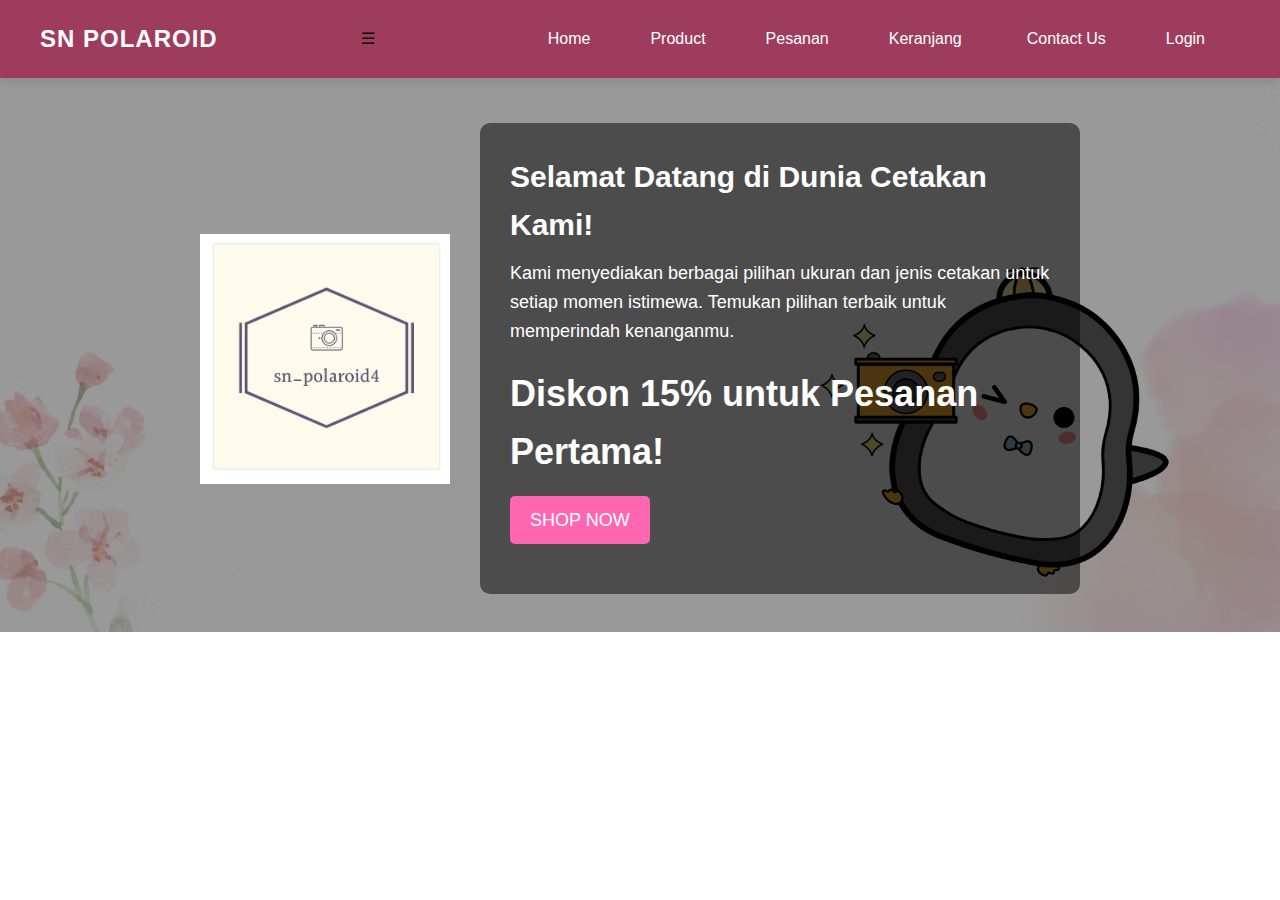
<file: index.html>
<!DOCTYPE html>
<html lang="en">
<head>
    <meta charset="UTF-8">
    <meta name="viewport" content="width=device-width, initial-scale=1.0">
    <title>Home</title>
    <link rel="stylesheet" href="style.css">
</head>
<body>
    <nav>
        <div class="wrapper">
            <div class="logo"><a href="">SN POLAROID</a></div>
            <div class="menu-toggle" onclick="toggleMenu()">&#9776;</div> <!-- Hamburger icon -->
            <div class="menu">
                <ul>
                    <li><a href="index.html" class="tbl-abu">Home</a></li>
                    <li><a href="product.html" target="_blank">Product</a></li>
                    <li><a href="pesanan.html">Pesanan</a></li>
                    <li><a href="keranjang.html">Keranjang <i class="fas fa-shopping-cart"></i></a></li> <!-- Ikon keranjang -->
                    <li><a href="social-media.html">Contact Us</a></li>
                    <li><a href="login.html">Login <i class="fas fa-user"></i></a></li> <!-- Ikon login -->
                </ul>
            </div>
        </div>
    </nav>
  
    <div class="home-section">
        <img class="x2" src="background.png" alt="background" />
        <div class="wrapper">
            <section id="Home">
                <div class="home-content">
                    <img src="logo.jpg" alt="logo" class="logo-img">
                    <div class="kolom">
                        <h2>Selamat Datang di Dunia Cetakan Kami!</h2>
                        <p>Kami menyediakan berbagai pilihan ukuran dan jenis cetakan untuk setiap momen istimewa. Temukan pilihan terbaik untuk memperindah kenanganmu.</p>
                        <h1>Diskon 15% untuk Pesanan Pertama!</h1>
                        <p><a href="product.html" class="tbl-pink">SHOP NOW</a></p>
                    </div>                    
                </div>
            </section>
        </div>
    </div>

    <script>
        function toggleMenu() {
            const menu = document.querySelector('.menu');
            menu.classList.toggle('active');
        }
    </script>
    
</script>

</body>
</html>
</file>
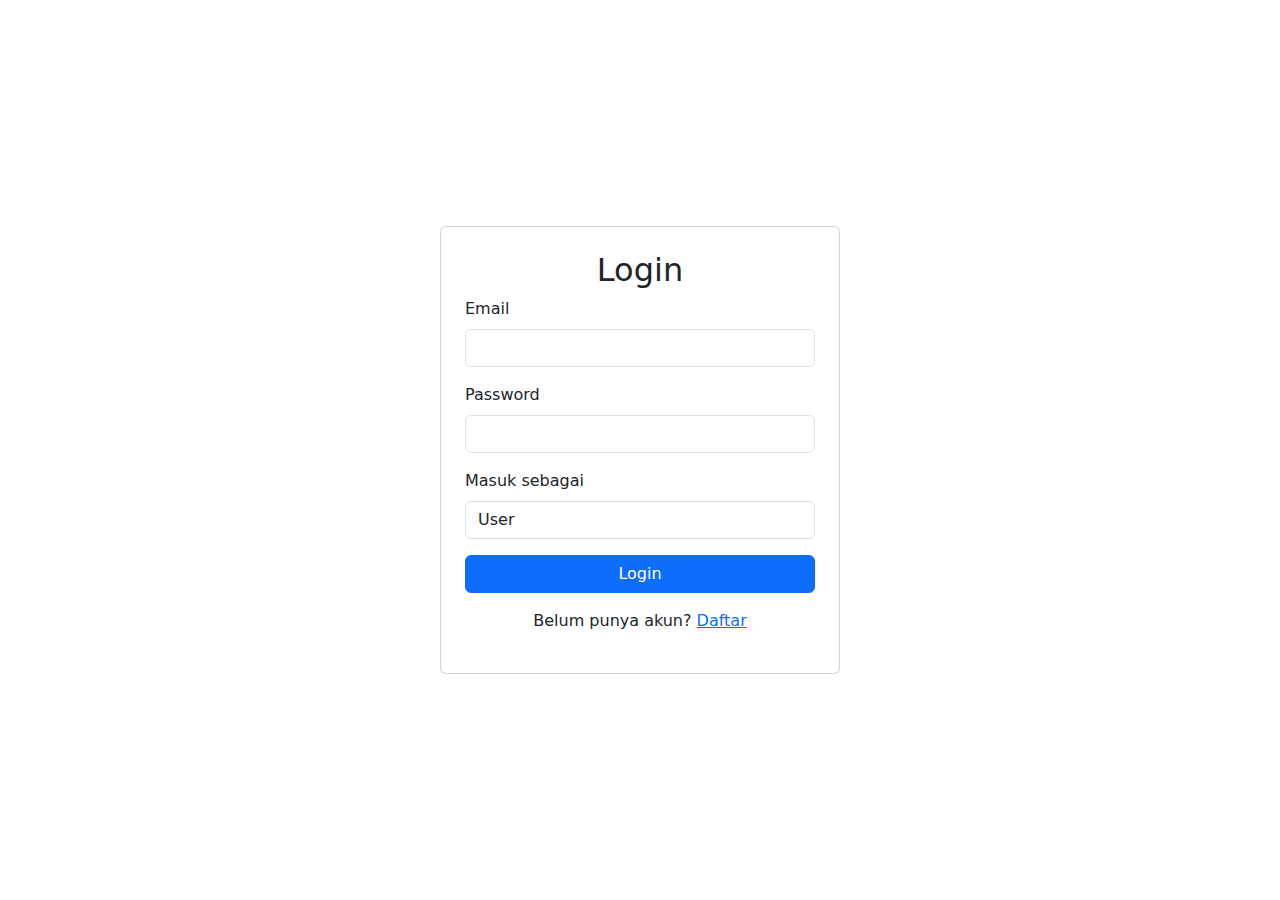
<file: keranjang.html>
<!DOCTYPE html>
<html lang="id">
<head>
    <meta charset="UTF-8">
    <meta name="viewport" content="width=device-width, initial-scale=1.0">
    <title>Keranjang Belanja</title>
    <link href="https://cdn.jsdelivr.net/npm/bootstrap@5.3.2/dist/css/bootstrap.min.css" rel="stylesheet">
    <link rel="stylesheet" href="style.css">
</head>
<body>
    <nav>
        <div class="wrapper">
            <div class="logo"><a href="#">SN POLAROID</a></div>
            <div class="menu-toggle" onclick="toggleMenu()">&#9776;</div>
            <div class="menu">
                <ul>
                    <li><a href="index.html">Home</a></li>
                    <li><a href="product.html">Product</a></li>
                    <li><a href="pesanan.html">Pesanan</a></li>
                    <li><a href="keranjang.html">Keranjang</a></li>
                    <li><a href="social-media.html">Contact Us</a></li>
                    <li><a href="login.html">Login</a></li>
                </ul>
            </div>
        </div>
    </nav>

    <script>
        if (!localStorage.getItem("isLoggedIn")) {
            alert("Silakan login terlebih dahulu!");
            window.location.href = "login.html";
        }
    </script>

    <div class="container mt-5">
        <h2>Keranjang Belanja</h2>
        <table class="table">
            <thead>
                <tr>
                    <th>Produk</th>
                    <th>Jumlah</th>
                    <th>Aksi</th>
                </tr>
            </thead>
            <tbody id="cart-items"></tbody>
        </table>
        <button class="btn btn-danger" onclick="clearCart()">Hapus Keranjang</button>
        <button class="btn btn-success" onclick="openCheckoutModal()">Checkout</button>
    </div>

    <!-- Modal Checkout -->
    <div id="checkoutModal" class="modal" style="display: none;">
        <div class="modal-dialog">
            <div class="modal-content">
                <div class="modal-header">
                    <h5 class="modal-title">Checkout</h5>
                    <button class="btn-close" onclick="closeModal()"></button>
                </div>
                <div class="modal-body">
                    <label for="customerName">Nama:</label>
                    <input type="text" id="customerName" class="form-control" required>

                    <label for="customerAddress" class="mt-2">Alamat:</label>
                    <textarea id="customerAddress" class="form-control" required></textarea>

                    <label for="customerPhone" class="mt-2">Nomor Telepon:</label>
                    <input type="tel" id="customerPhone" class="form-control" required>

                    <label for="zipFile" class="mt-2">Unggah File (ZIP):</label>
                    <input type="file" id="zipFile" accept=".zip" class="form-control" required>

                    <hr>
                    <h5>Metode Pembayaran</h5>
                    <p>Silakan transfer ke BNI <strong>1374231219</strong> a.n <strong>Noni Mutia Utari</strong></p>
                    
                    <label for="paymentProof" class="mt-2">Unggah Bukti Pembayaran:</label>
                    <input type="file" id="paymentProof" accept="image/*" class="form-control" required>
                </div>
                <div class="modal-footer">
                    <button class="btn btn-secondary" onclick="closeModal()">Batal</button>
                    <button class="btn btn-primary" onclick="submitOrder()">Kirim</button>
                </div>
            </div>
        </div>
    </div>

    <script>
        function openCheckoutModal() {
            document.getElementById("checkoutModal").style.display = "block";
        }

        function closeModal() {
            document.getElementById("checkoutModal").style.display = "none";
        }

        function submitOrder() {
    let name = document.getElementById("customerName").value.trim();
    let address = document.getElementById("customerAddress").value.trim();
    let phone = document.getElementById("customerPhone").value.trim();
    let zipFile = document.getElementById("zipFile").files[0];
    let paymentProof = document.getElementById("paymentProof").files[0];
    let cart = JSON.parse(localStorage.getItem("cart")) || [];

    if (!name || !address || !phone || !zipFile || !paymentProof) {
        alert("⚠️ Harap isi semua data dan unggah file yang diperlukan!");
        return;
    }

    if (cart.length === 0) {
        alert("⚠️ Keranjang belanja kosong! Tambahkan produk terlebih dahulu.");
        return;
    }

    let orders = JSON.parse(localStorage.getItem("orders")) || [];

    // Konversi file ke URL blob agar bisa diunduh nanti
    let zipUrl = URL.createObjectURL(zipFile);
    let proofUrl = URL.createObjectURL(paymentProof);

    cart.forEach(item => {
        let newOrder = {
            customer: { name, address, phone },
            product: item.name,
            quantity: item.quantity,
            status: "Menunggu Konfirmasi",
            zipFile: { name: zipFile.name, data: zipUrl },
            paymentProof: { name: paymentProof.name, data: proofUrl }
        };

        orders.push(newOrder);
    });

    localStorage.setItem("orders", JSON.stringify(orders));
    localStorage.removeItem("cart");

    alert("🎉 Pesanan berhasil dibuat! Anda akan dialihkan ke halaman pesanan.");
    closeModal();

    setTimeout(() => {
        window.location.href = "pesanan.html";
    }, 1500);
}

        function loadCart() {
            let cart = JSON.parse(localStorage.getItem("cart")) || [];
            let cartTable = document.getElementById("cart-items");
            cartTable.innerHTML = "";

            cart.forEach((item, index) => {
                cartTable.innerHTML += `
                    <tr>
                        <td>${item.name}</td>
                        <td>${item.quantity}</td>
                        <td><button class="btn btn-danger btn-sm" onclick="removeFromCart(${index})">Hapus</button></td>
                    </tr>`;
            });
        }

        function removeFromCart(index) {
            let cart = JSON.parse(localStorage.getItem("cart")) || [];
            cart.splice(index, 1);
            localStorage.setItem("cart", JSON.stringify(cart));
            loadCart();
        }

        window.onload = loadCart;
    </script>
</body>
</html>
</file>
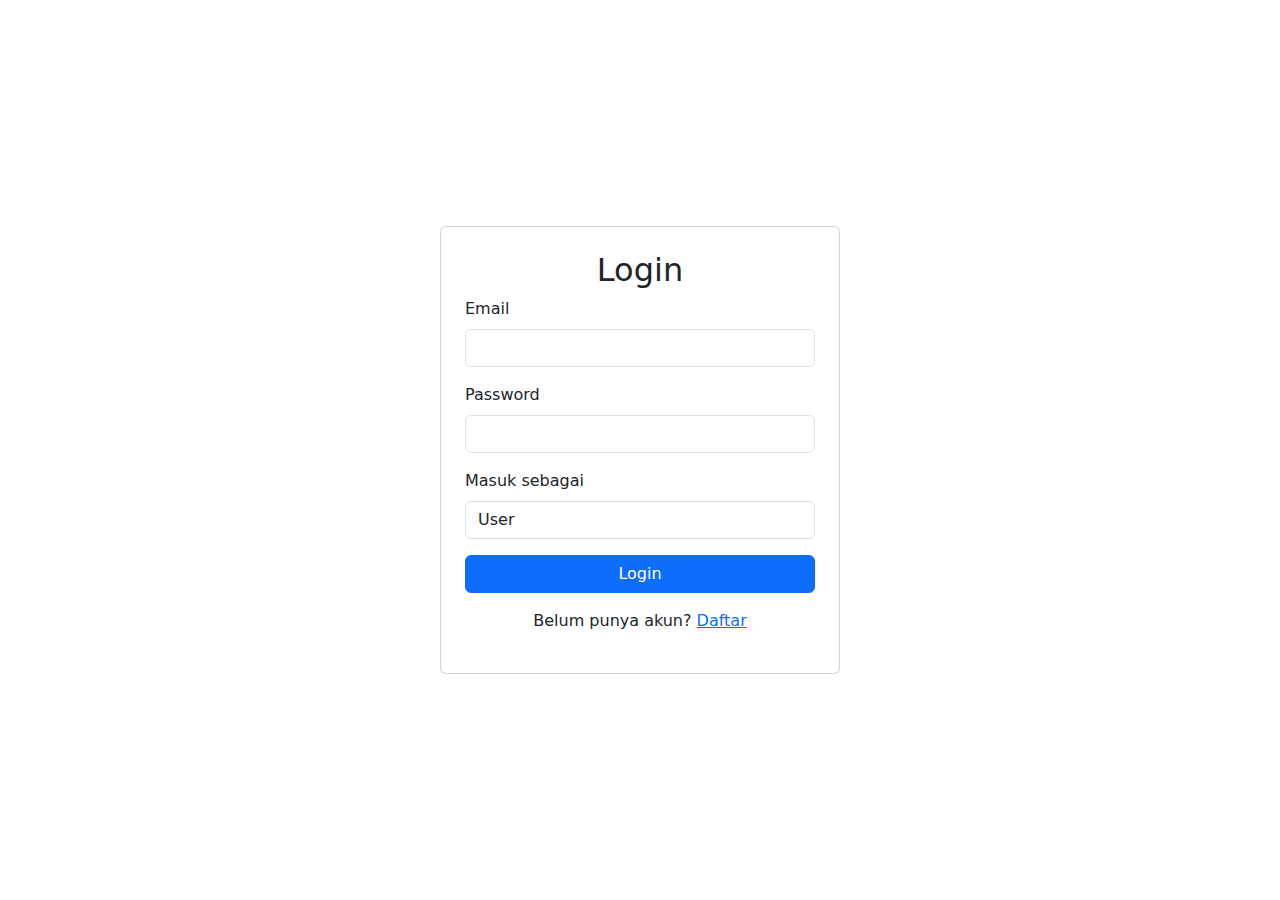
<file: login.html>
<!DOCTYPE html>
<html lang="en">
<head>
    <meta charset="UTF-8">
    <meta name="viewport" content="width=device-width, initial-scale=1.0">
    <title>Login</title>
    <link href="https://cdn.jsdelivr.net/npm/bootstrap@5.3.2/dist/css/bootstrap.min.css" rel="stylesheet">
</head>
<body>
    <div class="container d-flex justify-content-center align-items-center" style="height: 100vh;">
        <div class="card p-4" style="width: 400px;">
            <h2 class="text-center">Login</h2>
            <form id="loginForm">
                <div class="mb-3">
                    <label for="email" class="form-label">Email</label>
                    <input type="email" id="email" class="form-control" required>
                </div>
                <div class="mb-3">
                    <label for="password" class="form-label">Password</label>
                    <input type="password" id="password" class="form-control" required>
                </div>
                <div class="mb-3">
                    <label for="role" class="form-label">Masuk sebagai</label>
                    <select id="role" class="form-control" required>
                        <option value="user">User</option>
                        <option value="admin">Admin</option>
                    </select>
                </div>
                <button type="submit" class="btn btn-primary w-100">Login</button>
            </form>
            <p class="text-center mt-3">Belum punya akun? <a href="register.html">Daftar</a></p>
        </div>
    </div>

    <script>
        document.getElementById("loginForm").addEventListener("submit", function(event) {
            event.preventDefault();
            
            let email = document.getElementById("email").value;
            let password = document.getElementById("password").value;
            let role = document.getElementById("role").value;
    
            let users = JSON.parse(localStorage.getItem("users")) || [];
    
            // Cek apakah email dan password cocok
            let foundUser = users.find(user => user.email === email && user.password === password && user.role === role);
            
            if (foundUser) {
                localStorage.setItem("isLoggedIn", true);
                localStorage.setItem("role", role);
                localStorage.setItem("email", email);
    
                alert("Login berhasil!");
                
                if (role === "admin") {
                    window.location.href = "index.html";
                } else {
                    window.location.href = "keranjang.html";
                }
            } else {
                alert("Email, password, atau peran salah!");
            }
        });
    </script>
    
</body>
</html>
</file>
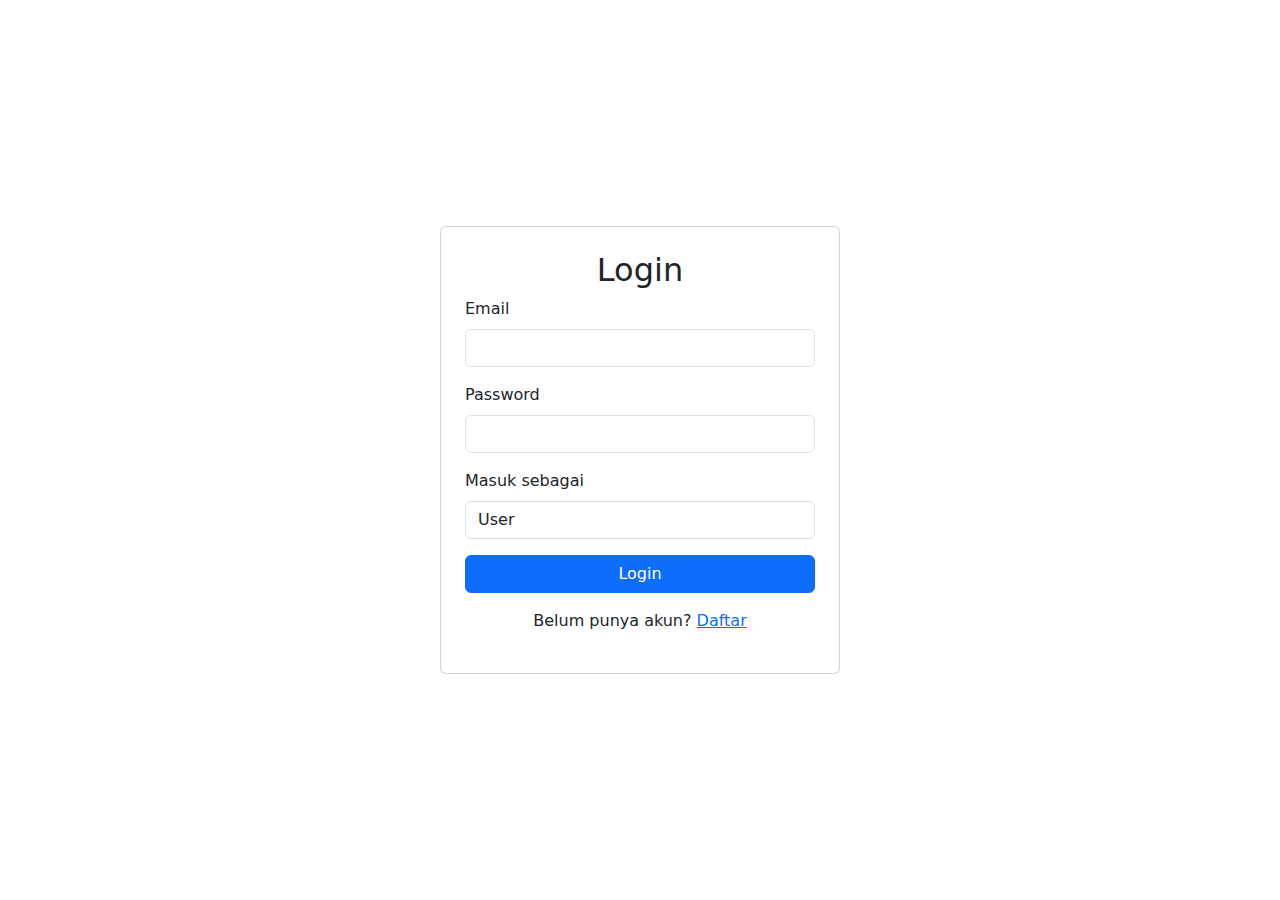
<file: product.html>
<!DOCTYPE html>
<html lang="en">
<head>
    <meta charset="UTF-8">
    <meta name="viewport" content="width=device-width, initial-scale=1.0">
    <title>Shop</title>
    <link href="https://cdn.jsdelivr.net/npm/bootstrap@5.3.2/dist/css/bootstrap.min.css" rel="stylesheet" integrity="sha384-T3c6CoIi6uLrA9TneNEoa7RxnatzjcDSCmG1MXxSR1GAsXEV/Dwwykc2MPK8M2HN" crossorigin="anonymous">
    <link rel="stylesheet" href="style.css">
</head>
<body>
  <nav>
    <div class="wrapper">
        <div class="logo"><a href="">SN POLAROID</a></div>
        <div class="menu-toggle" onclick="toggleMenu()">&#9776;</div> <!-- Hamburger icon -->
        <div class="menu">
            <ul>
                <li><a href="index.html" class="tbl-abu">Home</a></li>
                <li><a href="product.html" target="_blank">Product</a></li>
                <li><a href="pesanan.html">Pesanan</a></li>
                <li><a href="keranjang.html">Keranjang <i class="fas fa-shopping-cart"></i></a></li> <!-- Ikon keranjang -->
                <li><a href="social-media.html">Contact Us</a></li>
                <li><a href="login.html">Login <i class="fas fa-user"></i></a></li> <!-- Ikon login -->
            </ul>
        </div>
    </div>
</nav>

<script>
  let isLoggedIn = localStorage.getItem("isLoggedIn");
  if (!isLoggedIn) {
      alert("Silakan login terlebih dahulu!");
      window.location.href = "login.html";
  }
</script>


  <script>
    function addToCart(productName) {
        // Ambil data keranjang dari localStorage (jika ada)
        let cart = JSON.parse(localStorage.getItem("cart")) || [];
  
        // Cek apakah produk sudah ada di keranjang
        let productIndex = cart.findIndex(item => item.name === productName);
        if (productIndex !== -1) {
            cart[productIndex].quantity += 1; // Tambah jumlah jika produk sudah ada
        } else {
            cart.push({ name: productName, quantity: 1 }); // Tambahkan produk baru
        }
  
        // Simpan kembali ke localStorage
        localStorage.setItem("cart", JSON.stringify(cart));
  
        alert(productName + " telah ditambahkan ke keranjang!");
    }
  </script>
<div class="row row-cols-1 row-cols-md-4 g-4" style="margin: 0 auto;">
  <div class="col">
    <div class="card">
      <img src="g.product/pola biasa.jpg" class="card-img-top" alt="...">
      <div class="card-body">
        <h2 class="card-title">Polaroid Biasa</h2>
        <h5>RP.10.000/25PCS</h5>
        <p class="card-text">Kode : P1</p>
        <p class="card-text">Tanpa Laminasi</p>
        <div class="rating">
          <span onclick="rateProduct(1)">★</span>
          <span onclick="rateProduct(2)">★</span>
          <span onclick="rateProduct(3)">★</span>
          <span onclick="rateProduct(4)">★</span>
          <span onclick="rateProduct(5)">★</span>
      </div>
        <button class="btn btn-primary w-100" onclick="addToCart('Polaroid Biasa', 'RP.10.000/25PCS', 'P1')">Tambah ke Keranjang</button>
      </div>
    </div>
  </div>
  <div class="col">
    <div class="card">
      <img src="g.product/pola pastel.jpg" class="card-img-top" alt="...">
      <div class="card-body">
        <h2 class="card-title">Polaroid Pastel</h2>
        <h5>RP.10.000/25PCS</h5>
        <p class="card-text">Kode : P2</p>
        <p class="card-text">Request Warna</p>
        <div class="rating">
          <span onclick="rateProduct(1)">★</span>
          <span onclick="rateProduct(2)">★</span>
          <span onclick="rateProduct(3)">★</span>
          <span onclick="rateProduct(4)">★</span>
          <span onclick="rateProduct(5)">★</span>
      </div>
        <button class="btn btn-primary w-100" onclick="addToCart('Polaroid Pastel', 'RP.10.000/25PCS', 'P2')">Tambah ke Keranjang</button>
      </div>
    </div>
  </div>
  <div class="col">
    <div class="card">
      <img src="g.product/pola strip.jpg" class="card-img-top" alt="...">
      <div class="card-body">
        <h2 class="card-title">Polaroid Strip</h2>
        <h5>RP.10.000/8PCS</h5>
        <p class="card-text">Kode : P3</p>
        <p class="card-text">Ukuran 6cm * 18cm</p>
        <div class="rating">
          <span onclick="rateProduct(1)">★</span>
          <span onclick="rateProduct(2)">★</span>
          <span onclick="rateProduct(3)">★</span>
          <span onclick="rateProduct(4)">★</span>
          <span onclick="rateProduct(5)">★</span>
      </div>
      <button class="btn btn-primary w-100" onclick="addToCart('Polaroid Strip', 'RP.10.000/25PCS', 'P3')">Tambah ke Keranjang</button>
      </div>
    </div>
  </div>
  <div class="col">
    <div class="card">
      <img src="g.product/pola box.jpg" class="card-img-top" alt="...">
      <div class="card-body">
        <h2 class="card-title">Photo StripBox</h2>
        <h5>RP.10.000/5pcs</h5>
        <p class="card-text">Kode : P4</p>
        <p class="card-text">Ukuran 5R</p>
        <div class="rating">
          <span onclick="rateProduct(1)">★</span>
          <span onclick="rateProduct(2)">★</span>
          <span onclick="rateProduct(3)">★</span>
          <span onclick="rateProduct(4)">★</span>
          <span onclick="rateProduct(5)">★</span>
      </div>
         <button class="btn btn-primary w-100" onclick="addToCart('Polaroid StripBox', 'RP.10.000/25PCS', 'P4')">Tambah ke Keranjang</button>
      </div>
    </div>
  </div>
  <div class="col">
    <div class="card">
      <img src="g.product/pola background.jpg" class="card-img-top" alt="...">
      <div class="card-body">
        <h2 class="card-title">Polaroid background</h2>
        <h5>RP.10.000/25pcs</h5>
        <p class="card-text">Kode : P5</p>
        <p class="card-text">Bisa Request background</p>
        <div class="rating">
          <span onclick="rateProduct(1)">★</span>
          <span onclick="rateProduct(2)">★</span>
          <span onclick="rateProduct(3)">★</span>
          <span onclick="rateProduct(4)">★</span>
          <span onclick="rateProduct(5)">★</span>
      </div>
        <button class="btn btn-primary w-100" onclick="addToCart('Polaroid Background', 'RP.10.000/25PCS', 'P5')">Tambah ke Keranjang</button>
      </div>
    </div>
  </div>
  <div class="col">
    <div class="card">
      <img src="g.product/pola ukuran.jpg" class="card-img-top" alt="...">
      <div class="card-body">
        <h2 class="card-title">Polaroid Request</h2>
        <h5>RP.10.000</h5>
        <p class="card-text">Kode : P6</p>
        <p class="card-text">Ukuran 5R - 10R</p>
        <div class="rating">
          <span onclick="rateProduct(1)">★</span>
          <span onclick="rateProduct(2)">★</span>
          <span onclick="rateProduct(3)">★</span>
          <span onclick="rateProduct(4)">★</span>
          <span onclick="rateProduct(5)">★</span>
      </div>
        <button class="btn btn-primary w-100" onclick="addToCart('Polaroid Request', 'RP.10.000/25PCS', 'P6')">Tambah ke Keranjang</button>
      </div>
    </div>
  </div>
  <div class="col">
    <div class="card">
      <img src="g.product/poster.jpg" class="card-img-top" alt="...">
      <div class="card-body">
        <h2 class="card-title">Poster Aesthetic</h2>
        <h5>RP.10.000</h5>
        <p class="card-text">Kode : P7</p>
        <p class="card-text">Custom Ukuran</p>
        <div class="rating">
          <span onclick="rateProduct(1)">★</span>
          <span onclick="rateProduct(2)">★</span>
          <span onclick="rateProduct(3)">★</span>
          <span onclick="rateProduct(4)">★</span>
          <span onclick="rateProduct(5)">★</span>
      </div>
        <button class="btn btn-primary w-100" onclick="addToCart('Polaroid Aesthetic', 'RP.10.000/25PCS', 'P7')">Tambah ke Keranjang</button>      </div>
    </div>
  </div>
  <div class="col">
    <div class="card">
      <img src="g.product/stiker nama.jpg" class="card-img-top" alt="...">
      <div class="card-body">
        <h2 class="card-title">Stiker Nama</h2>
        <h5>RP.1.500/pcs</h5>
        <p class="card-text">Kode : S1</p>
        <p class="card-text">Bahan Tebal dan sudah Laminasi</p>
        <div class="rating">
          <span onclick="rateProduct(1)">★</span>
          <span onclick="rateProduct(2)">★</span>
          <span onclick="rateProduct(3)">★</span>
          <span onclick="rateProduct(4)">★</span>
          <span onclick="rateProduct(5)">★</span>
      </div>
        <button class="btn btn-primary w-100" onclick="addToCart('Stiker Nama', 'RP.1.500', 'S1')">Tambah ke Keranjang</button>
      </div>
    </div>
  </div>
    <div class="col">
      <div class="card">
        <img src="g.product/stiker logo.jpg" class="card-img-top" alt="...">
        <div class="card-body">
          <h2 class="card-title">Stiker Logo</h2>
          <h5>RP.10.000/40pcs</h5>
          <p class="card-text">Kode : S2</p>
          <p class="card-text">Ukuran 5*5 sudah laminasi</p>
          <div class="rating">
            <span onclick="rateProduct(1)">★</span>
            <span onclick="rateProduct(2)">★</span>
            <span onclick="rateProduct(3)">★</span>
            <span onclick="rateProduct(4)">★</span>
            <span onclick="rateProduct(5)">★</span>
        </div>
          <button class="btn btn-primary w-100" onclick="addToCart('Stiker Logo', 'RP.10.000/40PCS', 'S2')">Tambah ke Keranjang</button>      </div>
    </div>
  </div>
    <div class="col">
      <div class="card">
        <img src="g.product/stiker tumblr.jpg" class="card-img-top" alt="...">
        <div class="card-body">
          <h2 class="card-title">Stiker Tumblr</h2>
          <h5>RP.10.000/40pcs</h5>
          <p class="card-text">Kode : S3</p>
          <p class="card-text">Isi 40pcs, sudah dicutting</p>
          <div class="rating">
            <span onclick="rateProduct(1)">★</span>
            <span onclick="rateProduct(2)">★</span>
            <span onclick="rateProduct(3)">★</span>
            <span onclick="rateProduct(4)">★</span>
            <span onclick="rateProduct(5)">★</span>
        </div>
        <button class="btn btn-primary w-100" onclick="addToCart('Stiker Tumblr', 'RP.10.000/40PCS', 'P2')">Tambah ke Keranjang</button>        </div>
      </div>
    </div>
    <div class="col">
      <div class="card">
        <img src="g.product/stiker bias.jpg" class="card-img-top" alt="...">
        <div class="card-body">
          <h2 class="card-title">Stiker Bias</h2>
          <h5>RP.10.000</h5>
          <p class="card-text">Kode : S3</p>
          <p class="card-text">Bisa Request Ukuran, tanpa cutting</p>
          <div class="rating">
            <span onclick="rateProduct(1)">★</span>
            <span onclick="rateProduct(2)">★</span>
            <span onclick="rateProduct(3)">★</span>
            <span onclick="rateProduct(4)">★</span>
            <span onclick="rateProduct(5)">★</span>
        </div>
        <button class="btn btn-primary w-100" onclick="addToCart('Stiker Bias', 'RP.10.000', 'S3')">Tambah ke Keranjang</button>        </div>
      </div>
    </div>
    <div class="col">
      <div class="card">
        <img src="g.product/laminasi.jpg" class="card-img-top" alt="...">
        <div class="card-body">
          <h2 class="card-title">Laminasi</h2>
          <h5>RP.2.000</h5>
          <p class="card-text">Kode : L</p>
          <p class="card-text">Hologram, Glossy, Doft</p>
          <div class="rating">
            <span onclick="rateProduct(1)">★</span>
            <span onclick="rateProduct(2)">★</span>
            <span onclick="rateProduct(3)">★</span>
            <span onclick="rateProduct(4)">★</span>
            <span onclick="rateProduct(5)">★</span>
        </div>
          <button class="btn btn-primary w-100" onclick="addToCart('Laminasi', 'RP.2.000', 'L')">Tambah ke Keranjang</button>        
        </div>
      </div>
    </div>
</body>
</html>
</file>
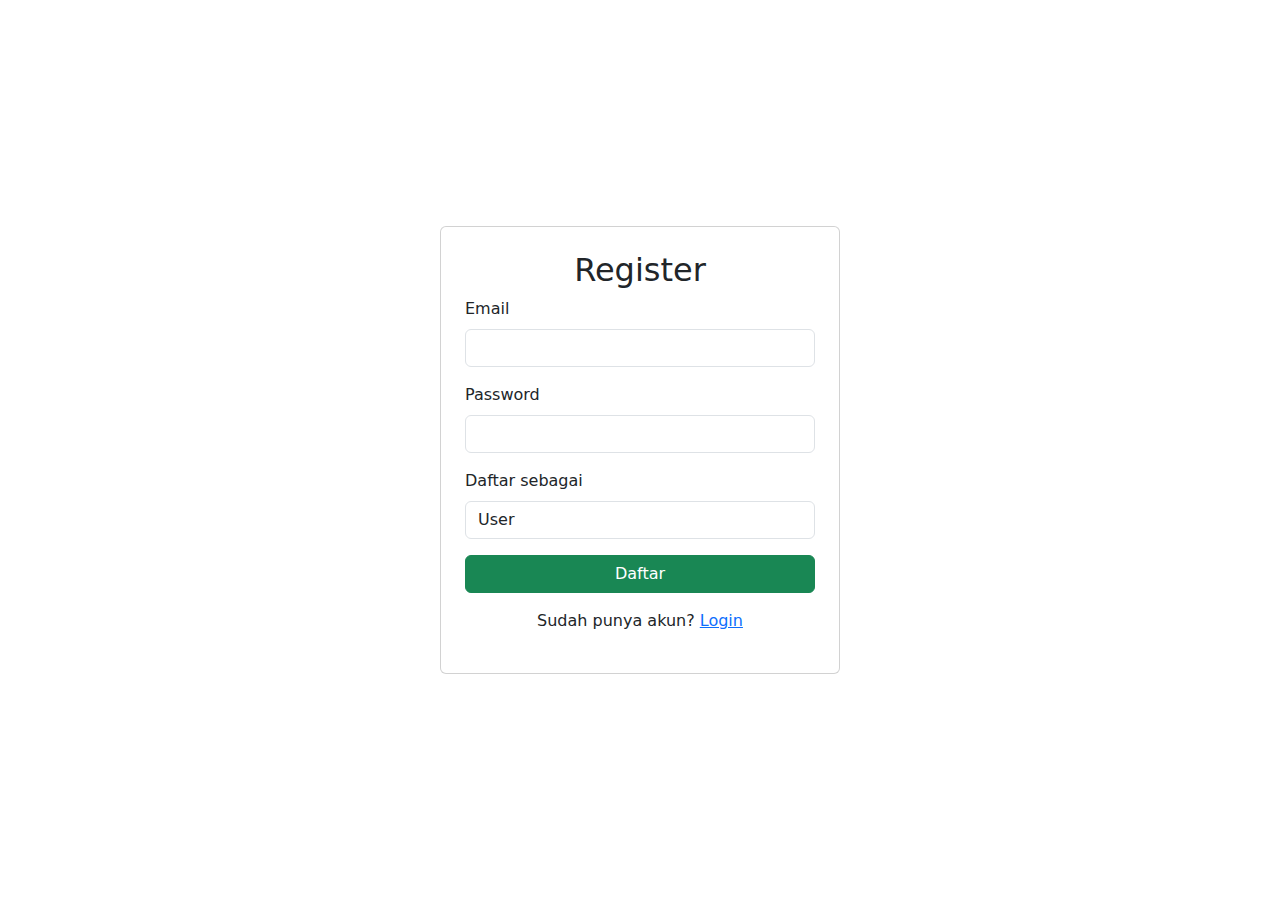
<file: register.html>
<!DOCTYPE html>
<html lang="en">
<head>
    <meta charset="UTF-8">
    <meta name="viewport" content="width=device-width, initial-scale=1.0">
    <title>Register</title>
    <link href="https://cdn.jsdelivr.net/npm/bootstrap@5.3.2/dist/css/bootstrap.min.css" rel="stylesheet">
</head>
<body>
    <div class="container d-flex justify-content-center align-items-center" style="height: 100vh;">
        <div class="card p-4" style="width: 400px;">
            <h2 class="text-center">Register</h2>
            <form id="registerForm">
                <div class="mb-3">
                    <label for="email" class="form-label">Email</label>
                    <input type="email" id="email" class="form-control" required>
                </div>
                <div class="mb-3">
                    <label for="password" class="form-label">Password</label>
                    <input type="password" id="password" class="form-control" required>
                </div>
                <div class="mb-3">
                    <label for="role" class="form-label">Daftar sebagai</label>
                    <select id="role" class="form-control" required>
                        <option value="user">User</option>
                        <option value="admin">Admin</option>
                    </select>
                </div>
                <button type="submit" class="btn btn-success w-100">Daftar</button>
            </form>
            <p class="text-center mt-3">Sudah punya akun? <a href="login.html">Login</a></p>
        </div>
    </div>

    <script>
        document.getElementById("registerForm").addEventListener("submit", function(event) {
            event.preventDefault();
            
            let email = document.getElementById("email").value;
            let password = document.getElementById("password").value;
            let role = document.getElementById("role").value;

            let users = JSON.parse(localStorage.getItem("users")) || [];

            // Cek apakah email sudah digunakan
            let userExists = users.some(user => user.email === email);
            if (userExists) {
                alert("Email sudah terdaftar! Silakan login.");
                return;
            }

            // Simpan akun baru
            users.push({ email, password, role });
            localStorage.setItem("users", JSON.stringify(users));

            alert("Pendaftaran berhasil! Silakan login.");
            window.location.href = "login.html";
        });
    </script>
</body>
</html>
</file>
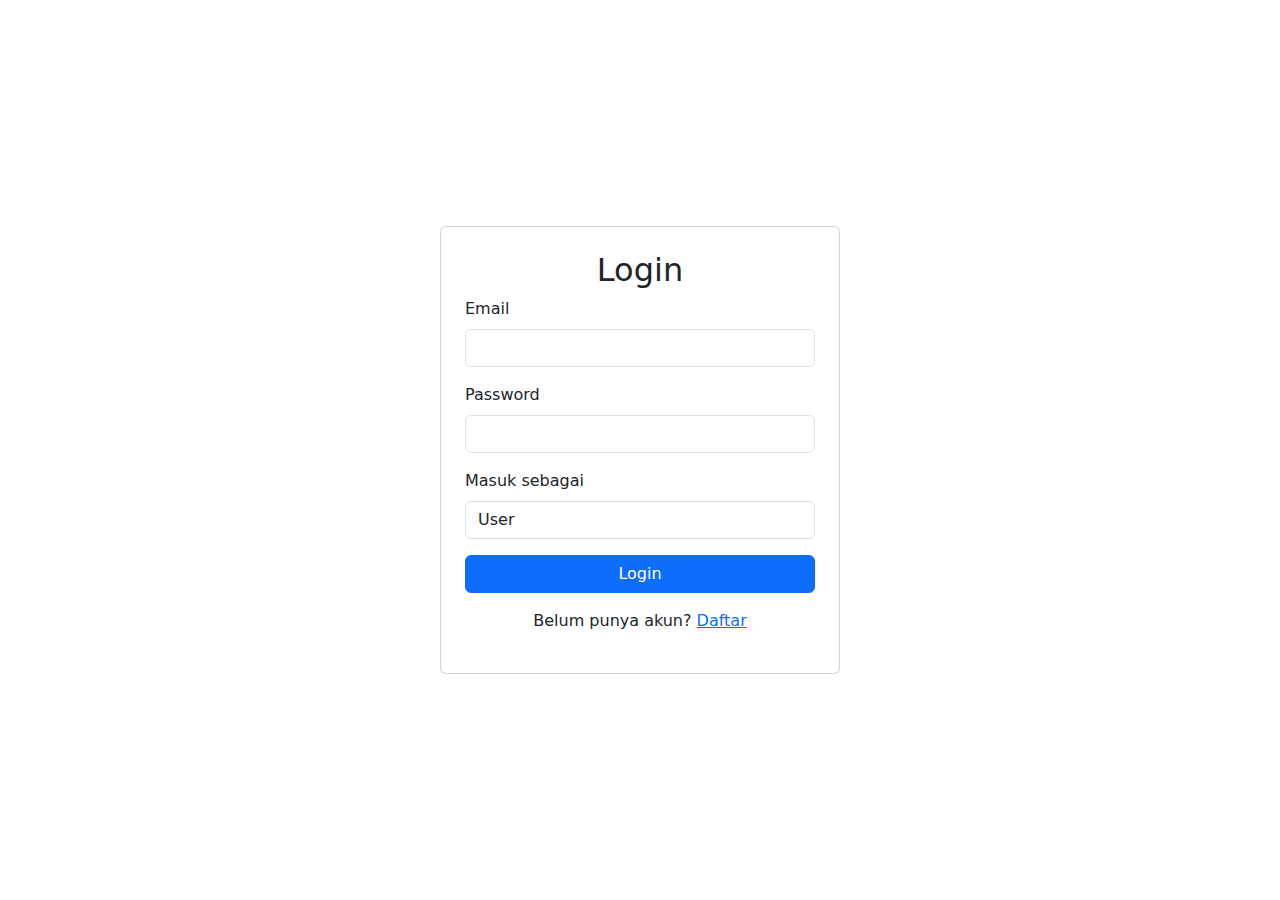
<file: social-media.html>
<!DOCTYPE html>
<html lang="en">
<head>
    <meta charset="UTF-8">
    <meta name="viewport" content="width=device-width, initial-scale=1.0">
    <title>Contact us</title>
    <link rel="stylesheet" href="style.css">
    <link rel="stylesheet" href="style-sosmed.css">
</head>
        <body>
            <nav>
                <div class="wrapper">
                    <div class="logo"><a href="">SN POLAROID</a></div>
                    <div class="menu-toggle" onclick="toggleMenu()">&#9776;</div> <!-- Hamburger icon -->
                    <div class="menu">
                        <ul>
                            <li><a href="index.html" class="tbl-abu">Home</a></li>
                            <li><a href="product.html" target="_blank">Product</a></li>
                            <li><a href="pesanan.html">Pesanan</a></li>
                            <li><a href="keranjang.html">Keranjang <i class="fas fa-shopping-cart"></i></a></li> <!-- Ikon keranjang -->
                            <li><a href="social-media.html">Contact Us</a></li>
                            <li><a href="login.html">Login <i class="fas fa-user"></i></a></li> <!-- Ikon login -->
                        </ul>
                    </div>
                </div>
            </nav>

            <script>
                let isLoggedIn = localStorage.getItem("isLoggedIn");
                if (!isLoggedIn) {
                    alert("Silakan login terlebih dahulu!");
                    window.location.href = "login.html";
                }
            </script>


            <div class="container">
                <form action="#" method="post">
                    <h2>Contact Us</h2>
                    <label for="name">Name:</label>
                    <input type="text" id="name" name="name" required>
        
                    <label for="email">Email:</label>
                    <input type="email" id="email" name="email" required>
        
                    <label for="message">Message:</label>
                    <textarea id="message" name="message" rows="4" required></textarea>
        
                    <input type="submit" value="Submit">
                </form>
            </div>
            <div class="social-media">
                <a href="https://www.facebook.com/noni.utari.52?mibextid=ZbWKwL"><i class="fab fa-facebook"></i>
                    <img border="0" src="g.sosmed/facebook.png" width="80" height="80" taget="_blank">
                <a href="https://instagram.com/nonimutiaa?utm_source=qr&igshid=MThlNWY1MzQwNA==">
                    <img border="0" src="g.sosmed/instagram.png" width="80" height="80">
                <a href="https://wa.me/qr/IO37KS4TH5T6O1">
                    <img border="0" src="g.sosmed/whatsapp.png" width="80" height="80">
            </div>     
</body>
</html>
</file>
<file: style-sosmed.css>
body {
    font-family: Arial, sans-serif;
    margin: 0;
    padding: 0;
    background-color: #ffffff;
}

.container {
    max-width: 600px;
    margin: 50px auto;
    padding: 20px;
    background-color: #8087c4;
    box-shadow: 0 0 10px rgba(0, 0, 0, 0.1);
}

form {
    display: flex;
    flex-direction: column;
}

label {
    margin-bottom: 8px;
}

input,
textarea {
    padding: 10px;
    margin-bottom: 15px;
    border: 1px solid #ccc;
    border-radius: 4px;
}

input[type="submit"] {
    background-color: #4caf50;
    color: #fff;
    cursor: pointer;
}

input[type="submit"]:hover {
    background-color: #45a049;
}

.social-media {
    display: flex;
    align-items: center;
    justify-content: center;
    height: 10vh;
}

.card-group {
    padding: 2rem;
}
</file>
<file: style.css>
/* Basic resets */

* {
    margin: 0;
    padding: 0;
    box-sizing: border-box;
}

/* Body and global styles */
body {
    font-family: Arial, sans-serif;
    line-height: 1.6;
}

/* Navigation bar styles */
nav {
    box-shadow: 0 4px 8px rgba(0, 0, 0, 0.1); /* Subtle shadow for depth */
    position: sticky;
    top: 0;
    z-index: 1000;
    background-color: #9e3c5d;
    padding: 1rem 0;
}

nav .wrapper {
    display: flex;
    justify-content: space-between;
    align-items: center;
    width: 100%;
    max-width: 1200px;
    margin: 0 auto;
}

nav .logo a {
    font-size: 28px;
    font-weight: bold;
    text-decoration: none;
    letter-spacing: 1px;
    transition: color 0.3s ease;
    color: white;
    font-size: 24px;
    text-decoration: none;
}

nav .menu ul {
    list-style: none;
    display: flex;
}

nav .menu ul li {
    margin: 0 15px;
}

.menu ul li a {
    color: white;
    text-decoration: none;
    padding: 10px 15px;
    border-radius: 5px;
    transition: background-color 0.3s, color 0.3s; /* Transisi untuk efek hover */
    display: flex; /* Menggunakan flexbox untuk menyelaraskan ikon dan teks */
    align-items: center; /* Menyelaraskan ikon dan teks secara vertikal */
}

.menu ul li a i {
    margin-left: 5px; /* Jarak antara teks dan ikon */
    font-size: 16px; /* Ukuran ikon */
}
/* Home Section */
.home-section {
    position: relative;
    width: 100%;
}

.home-section .x2 {
    width: 100%;
    height: auto;
    object-fit: cover;
    filter: brightness(0.6);
}

.home-section .wrapper {
    position: absolute;
    top: 0;
    left: 0;
    right: 0;
    bottom: 0;
    display: flex;
    justify-content: center;
    align-items: center;
    color: white;
    text-align: center;
}

.home-content {
    display: flex;
    justify-content: center;
    align-items: center;
    text-align: left;
    max-width: 1200px;
    padding: 20px;
}

.logo-img {
    max-width: 250px;  /* Increased logo size */
    margin-right: 30px;
}

.kolom {
    max-width: 600px;
    background-color: rgba(0, 0, 0, 0.5);
    padding: 30px;
    border-radius: 10px;
}

.kolom h2 {
    font-size: 30px;
    font-weight: bold;
    margin-bottom: 10px;
}

.kolom p {
    font-size: 18px;
    margin-bottom: 20px;
}

.kolom h1 {
    font-size: 36px;
    margin-bottom: 15px;
}

.tbl-pink {
    display: inline-block;
    padding: 10px 20px;
    background-color: #ff66b2;
    color: white;
    text-decoration: none;
    border-radius: 5px;
    font-size: 18px;
    transition: background-color 0.3s ease;
}

.tbl-pink:hover {
    background-color: #e55a9e;
}

/* Responsive design */
@media screen and (max-width: 768px) {
    .home-content {
        flex-direction: column;
        text-align: center;
    }

    .logo-img {
        margin-bottom: 20px;
        margin-right: 0;
    }

    .kolom {
        padding: 20px;
        max-width: 80%;
    }

    .kolom h2, .kolom h1 {
        font-size: 24px;
    }
}



/* *{
    text-decoration: none;
    margin: 0px;
    padding: 0px;
    

}
body{
    margin: 10px;
    margin-top: 10px;
    padding: 10spx;
    font-family: 'Open sans' sans-serif;


}
.wrapper{
    width:1100px;
    margin: auto;
    margin-top: 5px;
    position: relative;
}
.logo a {
    font-size: 50px;
    font-weight: 800;
    float: left;
    font-family: courier;
    color: #364f6b;
}
.menu{
    float: right;

}
nav{
    width: 100%;
    margin: auto;
    display: flex;
    line-height: 80px;
    position: sticky;
    position: -webkit-sticky;
    top: 0;
    background: #c47979;
}
nav ul {
    list-style-type: none;
    margin: 0;
    padding: 0;
    overflow: hidden;
}
nav ul li {
    float: left;
}
nav ul li a {
    color: #364f6b;
    font-weight: bold;
    text-align: center;
    padding: 0px 16px 0px 16px;
    text-decoration: none;
}

nav ul li a:hover{
    text-decoration: underline;
}

section{
    margin: auto;
    display: flex;
    margin-bottom: auto;
}
.kolom{
    margin-top: 50px;
    margin-bottom: 50px;
}
.kolom deskripsi{
    font-size: 20px;
    font-weight: bold;
    font-family: 'comic sans ms';
    color: #364f6b;
}
h2{
    font-family: 'comic sans ms';
    font-weight: 800;
    font-size: 45px;
    margin-bottom: 20px;
    color: #364f6b;
    width: 100%;
    line-height: 50px;
}

a.tbl-abu{
    background: #404244;
    border-radius: 20px;
    margin-top: 20px;
    padding: 15px 20px 15px 20px;
    color: #ffffff;
    cursor: pointer;
    font-weight: bold;
}
a.tbl-biru:hover{
    background: #fc5185;
    text-decoration: none;
}
a.tbl-pink{
    background:#fc5185 ;
    border-radius: 20px;
    margin-top: 20px;
    padding: 15px 20px 15px 20px;
    color: #ffffff;
    cursor: pointer;
    font-weight: bold;
}
a.tbl-pink:hover{
    background: #3f72af;
    text-decoration: none;
}

p{
    margin: 10px 0px 10px 0px;
    padding: 10px 0px 10px 0px;
}
img.x2
{position:absolute; 
left:0; 
top:100; 
z-index:-1 
} */
</file>
